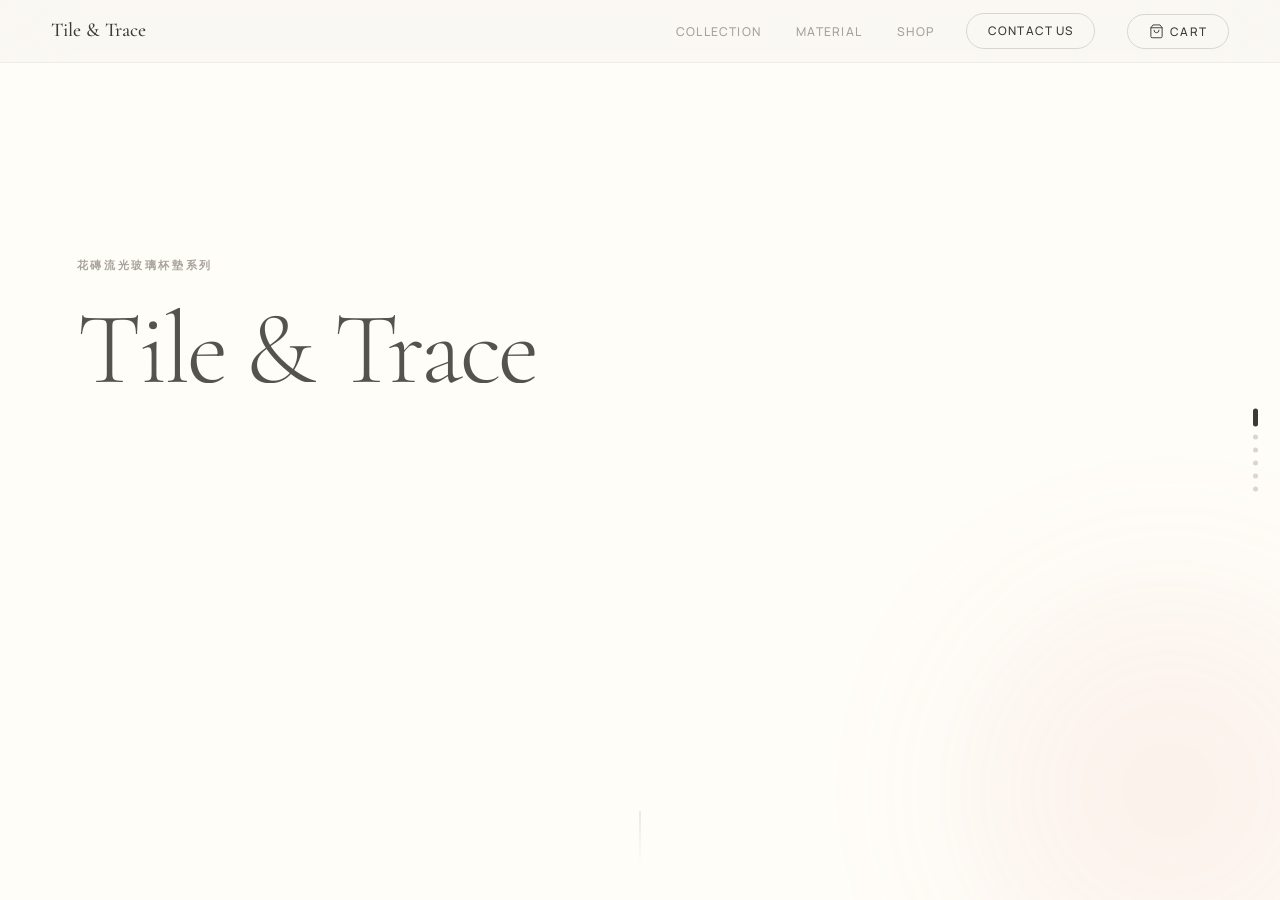
<file: index.html>
<!DOCTYPE html>
<html lang="en">
<head>
  <meta charset="UTF-8" />
  <meta name="viewport" content="width=device-width, initial-scale=1.0" />
  <title>Tile & Trace｜花磚流光</title>
  <meta name="description" content="Tile & Trace — Taiwanese floral tiles, reimagined through light and glass." />
  <link rel="preconnect" href="https://fonts.googleapis.com" />
  <link rel="preconnect" href="https://fonts.gstatic.com" crossorigin />
  <link href="https://fonts.googleapis.com/css2?family=Cormorant+Garamond:ital,wght@0,300;0,400;0,500;1,300;1,400&family=Manrope:wght@300;400;500;600&display=swap" rel="stylesheet" />
  <link rel="stylesheet" href="style.css" />
</head>
<body>

  <!-- NAV (always on top) -->
  <nav class="nav" id="nav">
    <div class="nav__inner">
      <a href="#" class="nav__brand" id="navBrand" data-goto="hero">Tile &amp; Trace</a>
      <ul class="nav__links">
        <li><a href="#" data-goto="collection">Collection</a></li>
        <li><a href="#" data-goto="material">Material</a></li>
        <li><a href="#" data-goto="shop">Shop</a></li>
      </ul>
      <a href="#" class="nav__cta" data-goto="contact">Contact Us</a>
      <button class="nav__cart" id="cartBtn" aria-label="Open cart">
        <svg viewBox="0 0 24 24" fill="none" stroke="currentColor" stroke-width="1.5" stroke-linecap="round" stroke-linejoin="round"><path d="M6 2L3 6v14a2 2 0 002 2h14a2 2 0 002-2V6l-3-4z"/><line x1="3" y1="6" x2="21" y2="6"/><path d="M16 10a4 4 0 01-8 0"/></svg>
        Cart
      </button>
      <button class="nav__hamburger" id="hamburger" aria-label="Toggle menu">
        <span></span><span></span><span></span>
      </button>
    </div>
    <div class="nav__mobile" id="mobileMenu">
      <a href="#" data-goto="collection">Collection</a>
      <a href="#" data-goto="material">Material</a>
      <a href="#" data-goto="shop">Shop</a>
    </div>
  </nav>

  <!-- ══════════════════════════════════════════════════
       FULL-SCREEN STAGE
       All scenes sit here as position:absolute layers.
       Only one is visible at a time (class="active").
  ══════════════════════════════════════════════════════ -->
  <div class="stage" id="stage">

    <!-- SCENE: HERO -->
    <div class="scene scene--hero active" id="scene-hero">
      <div class="soft-glow glow-hero-blue"></div>
      <div class="soft-glow glow-hero-coral"></div>
      <div class="scene__inner hero-inner">
        <div class="hero-text">
          <p class="scene-label s1-label">花磚流光玻璃杯墊系列</p>
          <h1 class="hero-title">
            <span class="masked-text"><span class="masked-text__inner s1-title">Tile &amp; Trace</span></span>
          </h1>
          <p class="hero-tagline">
            <span class="split-line"><span>Taiwanese floral tiles,</span></span>
            <span class="split-line"><span>reimagined through light and glass.</span></span>
          </p>
          <p class="hero-sub s1-sub">A frosted glass coaster collection inspired by the visual memory of traditional Taiwanese floral tiles.</p>
          <div class="hero-actions s1-actions">
            <button class="btn btn--primary" data-goto="collection">Explore Collection</button>
            <button class="btn btn--ghost"   data-goto="contact">Contact Us</button>
          </div>
        </div>
        <div class="hero-visual s1-visual">
          <div class="frosted-panel frosted-panel--hero">
            <img src="assets/product1.png" alt="Tile &amp; Trace glass coasters" />
          </div>
        </div>
      </div>
      <div class="scroll-hint"><span></span></div>
    </div>

    <!-- SCENE: VALUE -->
    <div class="scene scene--value" id="scene-value">
      <div class="soft-glow glow-value"></div>
      <div class="value-visual-center">
        <div class="frosted-panel frosted-panel--value">
          <img src="assets/product2.webp" alt="" />
        </div>
      </div>
      <div class="value-overlay">
        <div class="value-header">
          <p class="scene-label value-label">Why This Collection</p>
          <h2 class="value-title">A cultural object<br>for everyday rituals.</h2>
        </div>
        <div class="value-floating-labels">
          <div class="value-label-item value-point-1">
            <span class="vl-num">01</span>
            <div class="vl-content"><h3>Frosted Glass</h3><p>Soft translucent glass that shifts with light.</p></div>
          </div>
          <div class="value-label-item value-point-2">
            <span class="vl-num">02</span>
            <div class="vl-content"><h3>Tile Motif</h3><p>Traditional patterns redrawn on glass.</p></div>
          </div>
          <div class="value-label-item value-point-3">
            <span class="vl-num">03</span>
            <div class="vl-content"><h3>Gift Ready</h3><p>Color-matched collectible box included.</p></div>
          </div>
        </div>
      </div>
    </div>

    <!-- SCENE: COLLECTION -->
    <div class="scene scene--collection" id="scene-collection">
      <div class="collection-bg" id="collectionBg"></div>
      <div class="scene__inner collection-inner">
        <div class="product-visual">
          <div class="product-frame pf-0 active">
            <img src="assets/blue-begonia.webp" alt="Blue Begonia" />
          </div>
          <div class="product-frame pf-1">
            <img src="assets/prosperity-peony.webp" alt="Prosperity Peony" />
          </div>
          <div class="product-frame pf-2">
            <img src="assets/verdant-vine.webp" alt="Verdant Vine" />
          </div>
          <div class="product-frame pf-3">
            <img src="assets/golden-apricot.webp" alt="Golden Apricot" />
          </div>
        </div>
        <div class="collection-text">
          <div class="progress-dots">
            <span class="pdot active"></span><span class="pdot"></span>
            <span class="pdot"></span><span class="pdot"></span>
          </div>
          <p class="collection-num" id="collectionNum">01 / 04</p>
          <h2 class="collection-name">
            <span class="masked-text"><span class="masked-text__inner" id="collectionName">Blue Begonia</span></span>
          </h2>
          <p class="collection-cn"   id="collectionCn">湛藍海棠</p>
          <p class="collection-desc" id="collectionDesc">A calm blue glass coaster inspired by the classic begonia motif.</p>
          <div class="collection-meta">
            <div class="meta-row"><span class="meta-label">Motif</span>  <span class="meta-val" id="metaMotif">Begonia flower</span></div>
            <div class="meta-row"><span class="meta-label">Color</span>  <span class="meta-val" id="metaColor">Translucent blue</span></div>
            <div class="meta-row"><span class="meta-label">Meaning</span><span class="meta-val" id="metaMeaning">Elegance and domestic memory</span></div>
          </div>
        </div>
      </div>
    </div>

    <!-- SCENE: MATERIAL -->
    <div class="scene scene--material" id="scene-material">
      <div class="soft-glow glow-material"></div>
      <div class="material-inner">
        <div class="material-visual-stage">
          <div class="material-visual material-visual-1">
            <div class="frosted-panel frosted-panel--material">
              <img src="assets/material-detail.png" alt="" />
            </div>
          </div>
          <div class="material-visual material-visual-2">
            <div class="frosted-panel frosted-panel--pattern">
              <img src="assets/cultural-pattern.png" alt="" />
            </div>
          </div>
          <div class="material-visual material-visual-3">
            <div class="frosted-panel frosted-panel--boxes">
              <img src="assets/packaging.png" alt="Product packaging" />
            </div>
          </div>
        </div>
        <div class="material-text-panel">
          <div class="material-copy material-copy-1">
            <p class="scene-label">Material</p>
            <h2 class="ms-heading">Frosted translucent<br>glass.</h2>
            <p class="ms-sub">The soft matte surface and polished rounded edges create a light-reflecting object that feels delicate and functional.</p>
          </div>
          <div class="material-copy material-copy-2">
            <p class="scene-label">Pattern</p>
            <h2 class="ms-heading">Minimal printed<br>tile motifs.</h2>
            <p class="ms-sub">Traditional floral elements extracted and simplified into clean printed graphics on glass.</p>
          </div>
          <div class="material-copy material-copy-3">
            <p class="scene-label">Packaging</p>
            <h2 class="ms-heading">A box for<br>each memory.</h2>
            <p class="ms-sub">Color-matched rigid gift boxes — one for every coaster in the collection.</p>
          </div>
        </div>
      </div>
      <div class="material-progress" id="materialProgress">
        <span class="mprog active"></span><span class="mprog"></span>
        <span class="mprog"></span>
      </div>
    </div>

    <!-- SCENE: SHOP -->
    <div class="scene scene--shop" id="scene-shop">
      <!-- Animated soft glow blobs -->
      <div class="shop-glow shop-glow--blue"></div>
      <div class="shop-glow shop-glow--coral"></div>
      <div class="shop-glow shop-glow--green"></div>
      <div class="shop-glow shop-glow--yellow"></div>

      <div class="shop-inner">
        <div class="shop-header">
          <p class="scene-label">Collection</p>
          <h2 class="shop-title">Choose Your Tile Memory</h2>
        </div>
        <div class="shop-grid">

          <!-- Card 1: Blue Begonia -->
          <div class="product-card" data-product="blue-begonia">
            <div class="product-card__img-wrap">
              <img src="assets/blue-begonia.webp" alt="Blue Begonia" />
              <div class="product-card__overlay">
                <span class="product-card__tag">湛藍海棠</span>
              </div>
            </div>
            <div class="product-card__body">
              <div class="product-card__info"><h3 class="product-card__name">Blue Begonia</h3><p class="product-card__price">NT$ 800</p></div>
              <div class="product-card__qty">
                <button class="qty-btn qty-minus" aria-label="Decrease">−</button>
                <span class="qty-val">1</span>
                <button class="qty-btn qty-plus" aria-label="Increase">+</button>
              </div>
              <button class="product-card__add">Add to Cart</button>
              <p class="product-card__toast">Added to cart ✓</p>
            </div>
          </div>

          <!-- Card 2: Prosperity Peony -->
          <div class="product-card" data-product="prosperity-peony">
            <div class="product-card__img-wrap">
              <img src="assets/prosperity-peony.webp" alt="Prosperity Peony" />
              <div class="product-card__overlay">
                <span class="product-card__tag">富貴牡丹</span>
              </div>
            </div>
            <div class="product-card__body">
              <div class="product-card__info"><h3 class="product-card__name">Prosperity Peony</h3><p class="product-card__price">NT$ 800</p></div>
              <div class="product-card__qty">
                <button class="qty-btn qty-minus" aria-label="Decrease">−</button>
                <span class="qty-val">1</span>
                <button class="qty-btn qty-plus" aria-label="Increase">+</button>
              </div>
              <button class="product-card__add">Add to Cart</button>
              <p class="product-card__toast">Added to cart ✓</p>
            </div>
          </div>

          <!-- Card 3: Verdant Vine -->
          <div class="product-card" data-product="verdant-vine">
            <div class="product-card__img-wrap">
              <img src="assets/verdant-vine.webp" alt="Verdant Vine" />
              <div class="product-card__overlay">
                <span class="product-card__tag">翠綠蔓藤</span>
              </div>
            </div>
            <div class="product-card__body">
              <div class="product-card__info"><h3 class="product-card__name">Verdant Vine</h3><p class="product-card__price">NT$ 800</p></div>
              <div class="product-card__qty">
                <button class="qty-btn qty-minus" aria-label="Decrease">−</button>
                <span class="qty-val">1</span>
                <button class="qty-btn qty-plus" aria-label="Increase">+</button>
              </div>
              <button class="product-card__add">Add to Cart</button>
              <p class="product-card__toast">Added to cart ✓</p>
            </div>
          </div>

          <!-- Card 4: Golden Apricot -->
          <div class="product-card" data-product="golden-apricot">
            <div class="product-card__img-wrap">
              <img src="assets/golden-apricot.webp" alt="Golden Apricot" />
              <div class="product-card__overlay">
                <span class="product-card__tag">金色杏花</span>
              </div>
            </div>
            <div class="product-card__body">
              <div class="product-card__info"><h3 class="product-card__name">Golden Apricot</h3><p class="product-card__price">NT$ 800</p></div>
              <div class="product-card__qty">
                <button class="qty-btn qty-minus" aria-label="Decrease">−</button>
                <span class="qty-val">1</span>
                <button class="qty-btn qty-plus" aria-label="Increase">+</button>
              </div>
              <button class="product-card__add">Add to Cart</button>
              <p class="product-card__toast">Added to cart ✓</p>
            </div>
          </div>

        </div>
      </div>
    </div>

    <!-- SCENE: CONTACT -->
    <div class="scene scene--contact" id="scene-contact">
      <div class="contact-glow"></div>
      <div class="contact-inner">
        <p class="scene-label c-label">Get in Touch</p>
        <h2 class="contact-title">
          <span class="masked-text"><span class="masked-text__inner c-title">Bring a piece of Taiwanese<br>memory into your everyday space.</span></span>
        </h2>
        <p class="contact-copy c-copy">Tile &amp; Trace is designed for modern cultural gifting, home styling, and collectible lifestyle objects. For inquiries, collaboration, or pre-order information, get in touch.</p>
        <div class="contact-actions c-actions">
          <a href="mailto:cytan0419@gmail.com" class="btn btn--primary">Contact Us</a>
          <a href="mailto:cytan0419@gmail.com?subject=Pre-order Inquiry" class="btn btn--ghost">Pre-order Inquiry</a>
        </div>
        <div class="contact-links c-links">
          <a href="mailto:cytan0419@gmail.com" class="contact-link">
            <svg viewBox="0 0 20 20" fill="none"><path d="M2 4h16v12H2V4zm0 0l8 7 8-7" stroke="currentColor" stroke-width="1.2" stroke-linejoin="round"/></svg>
            cytan0419@gmail.com
          </a>
          <a href="https://github.com/zoeytan-design" target="_blank" rel="noopener" class="contact-link">
            <svg viewBox="0 0 20 20" fill="none"><path d="M10 2C5.58 2 2 5.58 2 10c0 3.54 2.29 6.53 5.47 7.59.4.07.55-.17.55-.38 0-.19-.01-.82-.01-1.49-2.01.37-2.53-.49-2.69-.94-.09-.23-.48-.94-.82-1.13-.28-.15-.68-.52-.01-.53.63-.01 1.08.58 1.23.82.72 1.21 1.87.87 2.33.66.07-.52.28-.87.51-1.07-1.78-.2-3.64-.89-3.64-3.95 0-.87.31-1.59.82-2.15-.08-.2-.36-1.02.08-2.12 0 0 .67-.21 2.2.82.64-.18 1.32-.27 2-.27s1.36.09 2 .27c1.53-1.04 2.2-.82 2.2-.82.44 1.1.16 1.92.08 2.12.51.56.82 1.27.82 2.15 0 3.07-1.87 3.75-3.65 3.95.29.25.54.73.54 1.48 0 1.07-.01 1.93-.01 2.2 0 .21.15.46.55.38A8.01 8.01 0 0018 10c0-4.42-3.58-8-8-8z" fill="currentColor"/></svg>
            zoeytan-design
          </a>
          <a href="https://www.linkedin.com/in/zoey-t-5549b215a/" target="_blank" rel="noopener" class="contact-link">
            <svg viewBox="0 0 20 20" fill="none"><rect x="2" y="2" width="16" height="16" rx="2" stroke="currentColor" stroke-width="1.2"/><path d="M6 8v6M6 6v.01M10 14v-3a2 2 0 014 0v3M10 8v6" stroke="currentColor" stroke-width="1.2" stroke-linecap="round"/></svg>
            Zoey Tan
          </a>
        </div>
      </div>
      <footer class="footer">
        <p class="footer-brand">Tile &amp; Trace｜花磚流光</p>
        <p class="footer-sub">A Taiwanese cultural product concept by Zoey Tan.</p>
        <p class="footer-copy">&copy; 2026 Zoey Tan. All rights reserved.</p>
      </footer>
    </div>

  </div><!-- /stage -->

  <!-- Scroll-position progress indicator (right edge) -->
  <div class="stage-pip-bar" id="pipBar" aria-hidden="true"></div>

  <!-- CART DRAWER -->
  <div class="cart-overlay" id="cartOverlay"></div>
  <div class="cart-drawer" id="cartDrawer">
    <div class="cart-drawer__header">
      <h3 class="cart-drawer__title">CART (<span id="cartItemCount">0</span>)</h3>
      <button class="cart-drawer__close" id="cartClose">CLOSE</button>
    </div>
    <div class="cart-drawer__items" id="cartItems">
      <p class="cart-empty">Your cart is empty.</p>
    </div>
    <div class="cart-drawer__footer">
      <div class="cart-subtotal">
        <span>SUBTOTAL</span>
        <span id="cartSubtotal">NT$ 0</span>
      </div>
      <button class="cart-checkout">CHECKOUT →</button>
    </div>
  </div>

  <script src="https://cdn.jsdelivr.net/npm/gsap@3.12.5/dist/gsap.min.js"></script>
  <script src="script.js"></script>
</body>
</html>
</file>
<file: style.css>
/* ══════════════════════════════════════════════════════
   Tile & Trace｜花磚流光
   style.css
   Placeholder removed version
   ══════════════════════════════════════════════════════ */

:root {
  --white: #FFFDF8;
  --warm: #F8F6F1;
  --mist: #D8D6CF;
  --charcoal: #3A3A36;
  --gray: #A8A29B;
  --gold: #C8A55A;
  --blue: #79B7D8;
  --coral: #D98372;
  --green: #8BAA78;
  --yellow: #D8B45C;
  --serif: 'Cormorant Garamond', Georgia, serif;
  --sans: 'Manrope', system-ui, sans-serif;
  --ease: cubic-bezier(0.22, 1, 0.36, 1);
}

*,
*::before,
*::after {
  box-sizing: border-box;
  margin: 0;
  padding: 0;
}

html,
body {
  width: 100%;
  height: 100%;
  overflow: hidden;
  font-size: 16px;
}

body {
  background: var(--warm);
  color: var(--charcoal);
  font-family: var(--sans);
  line-height: 1.6;
}

img {
  display: block;
  max-width: 100%;
}

a,
button {
  cursor: pointer;
}

a {
  color: inherit;
  text-decoration: none;
}

button {
  border: none;
  background: none;
  font-family: inherit;
}

ul {
  list-style: none;
}

/* ═══ FULL SCREEN STAGE ══════════════════════════════ */

.stage {
  position: fixed;
  inset: 0;
  overflow: hidden;
  z-index: 1;
}

.scene {
  position: absolute;
  inset: 0;
  width: 100%;
  height: 100%;
  display: flex;
  flex-direction: column;
  align-items: center;
  justify-content: center;
  background: var(--warm);
  opacity: 0;
  visibility: hidden;
  pointer-events: none;
  will-change: opacity;
  transform: translateZ(0);
}

.scene.active {
  opacity: 1;
  visibility: visible;
  pointer-events: auto;
}

.scene__inner {
  position: relative;
  z-index: 2;
  width: min(1200px, 92vw);
  margin-inline: auto;
  display: flex;
  align-items: center;
  gap: clamp(32px, 5vw, 80px);
}

/* ═══ SHARED COMPONENTS ══════════════════════════════ */

.btn {
  display: inline-flex;
  align-items: center;
  padding: 0.88rem 2.1rem;
  border-radius: 60px;
  font-family: var(--sans);
  font-size: 0.82rem;
  font-weight: 500;
  letter-spacing: 0.08em;
  transition: transform 0.35s var(--ease), box-shadow 0.35s var(--ease);
}

.btn--primary {
  background: var(--charcoal);
  color: var(--white);
  box-shadow: 0 4px 24px rgba(58, 58, 54, 0.14);
}

.btn--primary:hover {
  transform: translateY(-2px);
  box-shadow: 0 10px 36px rgba(58, 58, 54, 0.2);
}

.btn--ghost {
  border: 1.5px solid var(--mist);
  color: var(--charcoal);
  background: rgba(255, 253, 248, 0.55);
  backdrop-filter: blur(10px);
}

.btn--ghost:hover {
  border-color: var(--charcoal);
  transform: translateY(-2px);
}

.scene-label {
  display: block;
  font-size: 0.68rem;
  font-weight: 600;
  letter-spacing: 0.24em;
  text-transform: uppercase;
  color: var(--gray);
  margin-bottom: 1rem;
}

.soft-glow {
  position: absolute;
  border-radius: 50%;
  filter: blur(90px);
  pointer-events: none;
  z-index: 0;
}

.masked-text {
  display: block;
  overflow: hidden;
}

.masked-text__inner {
  display: block;
}

/* ═══ NAV ════════════════════════════════════════════ */

.nav {
  position: fixed;
  top: 0;
  left: 0;
  right: 0;
  z-index: 300;
  background: rgba(248, 246, 241, 0.72);
  backdrop-filter: blur(28px);
  border-bottom: 1px solid rgba(216, 214, 207, 0.35);
}

.nav__inner {
  width: min(1200px, 92vw);
  height: 62px;
  margin-inline: auto;
  display: flex;
  align-items: center;
  gap: 2rem;
}

.nav__brand {
  font-family: var(--serif);
  font-size: 1.22rem;
  font-weight: 500;
  flex: 1;
  cursor: pointer;
  transition: opacity 0.25s;
}

.nav__brand:hover {
  opacity: 0.55;
}

.nav__links {
  display: flex;
  gap: 2.2rem;
}

.nav__links a {
  font-size: 0.76rem;
  font-weight: 500;
  letter-spacing: 0.1em;
  text-transform: uppercase;
  color: var(--gray);
  position: relative;
  padding-bottom: 2px;
  transition: color 0.3s;
}

.nav__links a::after {
  content: '';
  position: absolute;
  bottom: 0;
  left: 0;
  width: 0;
  height: 1px;
  background: var(--charcoal);
  transition: width 0.35s var(--ease);
}

.nav__links a:hover {
  color: var(--charcoal);
}

.nav__links a:hover::after {
  width: 100%;
}

.nav__cta {
  padding: 0.5rem 1.3rem;
  border-radius: 60px;
  border: 1.5px solid var(--mist);
  font-size: 0.74rem;
  font-weight: 500;
  letter-spacing: 0.1em;
  text-transform: uppercase;
  transition: border-color 0.3s, box-shadow 0.3s;
  flex-shrink: 0;
}

.nav__cta:hover {
  border-color: var(--charcoal);
  box-shadow: 0 2px 16px rgba(200, 165, 90, 0.2);
}

.nav__hamburger {
  display: none;
  flex-direction: column;
  gap: 5px;
  padding: 4px;
}

.nav__hamburger span {
  display: block;
  width: 22px;
  height: 1.5px;
  background: var(--charcoal);
}

.nav__mobile {
  display: none;
  flex-direction: column;
  background: rgba(248, 246, 241, 0.98);
  border-top: 1px solid var(--mist);
}

.nav__mobile a {
  display: block;
  padding: 0.9rem 6vw;
  font-size: 0.9rem;
  letter-spacing: 0.06em;
  border-bottom: 1px solid rgba(216, 214, 207, 0.3);
}

.nav__mobile.open {
  display: flex;
}

/* ═══ FROSTED PANELS ════════════════════════════════ */

.frosted-panel {
  position: relative;
  width: 100%;
  height: 100%;
  overflow: hidden;
  display: flex;
  align-items: center;
  justify-content: center;
  /* base: no frame by default */
  border-radius: 0;
  background: transparent;
  border: none;
  box-shadow: none;
  backdrop-filter: none;
}

.frosted-panel img {
  position: absolute;
  inset: 0;
  width: 100%;
  height: 100%;
  object-fit: cover;
  z-index: 1;
}

.frosted-panel img.is-missing {
  display: none;
}

/* ── Hero: frameless, contain so full product shows ── */
.frosted-panel--hero {
  width: 100%;
  aspect-ratio: 1 / 1;
}

.frosted-panel--hero img {
  object-fit: contain;
  filter: drop-shadow(0 24px 48px rgba(58,58,54,0.13));
}

/* ── Value: full-bleed background + dark overlay ───── */
.frosted-panel--value {
  position: absolute;
  inset: 0;
  width: 100%;
  height: 100%;
}

.frosted-panel--value img {
  object-fit: cover;
}

.frosted-panel--value::after {
  display: none;
}

/* ── Material / Pattern / Boxes: full-bleed left half ── */
.frosted-panel--material,
.frosted-panel--pattern,
.frosted-panel--boxes {
  width: 100%;
  height: 100%;
}

.frosted-panel--material img,
.frosted-panel--pattern img,
.frosted-panel--boxes img {
  object-fit: cover;
}

/* right-edge gradient to blend into text panel */
.frosted-panel--material::after,
.frosted-panel--pattern::after,
.frosted-panel--boxes::after {
  content: '';
  position: absolute;
  inset: 0;
  background: linear-gradient(to right, transparent 65%, var(--warm) 100%);
  z-index: 2;
  pointer-events: none;
}

/* ═══ COASTER PLACEHOLDERS ═══════════════════════════ */

.coaster-ph {
  position: absolute;
  inset: 0;
  z-index: 0;
  display: flex;
  align-items: center;
  justify-content: center;
}

.coaster-ph::before {
  content: '';
  width: 65%;
  aspect-ratio: 1 / 1;
  border-radius: 50%;
  opacity: 0.18;
}

.coaster-ph--blue::before  { background: var(--blue); }
.coaster-ph--coral::before { background: var(--coral); }
.coaster-ph--green::before { background: var(--green); }
.coaster-ph--yellow::before{ background: var(--yellow); }

/* ═══ MINI COASTERS (Hero grid) ══════════════════════ */

.hero-coasters-grid {
  position: absolute;
  inset: 0;
  z-index: 0;
  display: grid;
  grid-template-columns: 1fr 1fr;
  gap: 12px;
  padding: 24px;
  align-items: center;
  justify-items: center;
}

.mini-coaster {
  width: 80%;
  aspect-ratio: 1 / 1;
  border-radius: 50%;
  opacity: 0.22;
}

.mini-coaster--blue   { background: var(--blue); }
.mini-coaster--coral  { background: var(--coral); }
.mini-coaster--green  { background: var(--green); }
.mini-coaster--yellow { background: var(--yellow); }

/* ═══ MATERIAL PLACEHOLDERS ══════════════════════════ */

.material-ph-circle {
  width: 70%;
  aspect-ratio: 1 / 1;
  border-radius: 50%;
  background: radial-gradient(circle at 35% 35%, rgba(200,165,90,0.25), rgba(200,165,90,0.05) 70%);
  border: 1px solid rgba(200, 165, 90, 0.2);
}

.pattern-ph {
  width: 80%;
  aspect-ratio: 1 / 1;
  border-radius: 14px;
  background:
    repeating-linear-gradient(
      45deg,
      rgba(121,183,216,0.12) 0px,
      rgba(121,183,216,0.12) 2px,
      transparent 2px,
      transparent 12px
    ),
    repeating-linear-gradient(
      -45deg,
      rgba(121,183,216,0.12) 0px,
      rgba(121,183,216,0.12) 2px,
      transparent 2px,
      transparent 12px
    );
  border: 1px solid rgba(121, 183, 216, 0.2);
}

.gold-foil-ph {
  width: 75%;
  aspect-ratio: 1 / 1;
  border-radius: 50%;
  border: 2px solid rgba(200, 165, 90, 0.35);
  background: radial-gradient(circle at 40% 35%, rgba(200,165,90,0.18), rgba(200,165,90,0.04) 65%);
  box-shadow:
    inset 0 1px 0 rgba(255,255,255,0.6),
    0 8px 32px rgba(200,165,90,0.1);
}

/* ═══ PACKAGING GRID ═════════════════════════════════ */

.pkg-boxes-grid {
  display: grid;
  grid-template-columns: 1fr 1fr;
  gap: 10px;
  width: 100%;
  height: 100%;
}

.pkg-box {
  position: relative;
  border-radius: 10px;
  overflow: hidden;
  background: rgba(255, 253, 248, 0.6);
  border: 1px solid rgba(255, 255, 255, 0.7);
  display: flex;
  align-items: center;
  justify-content: center;
}

.pkg-box img {
  position: absolute;
  inset: 0;
  width: 100%;
  height: 100%;
  object-fit: contain;
  z-index: 1;
}

.pkg-box img.is-missing {
  display: none;
}

.pkg-ph {
  width: 60%;
  aspect-ratio: 1 / 1;
  border-radius: 8px;
  opacity: 0.3;
}

.pkg-ph--blue   { background: var(--blue); }
.pkg-ph--coral  { background: var(--coral); }
.pkg-ph--green  { background: var(--green); }
.pkg-ph--yellow { background: var(--yellow); }

/* ═══ IMAGE PANELS ═══════════════════════════════════ */

.image-panel {
  position: relative;
  width: 100%;
  height: 100%;
  border-radius: 28px;
  overflow: hidden;
  background: rgba(255, 253, 248, 0.45);
  border: 1px solid rgba(255, 255, 255, 0.65);
  box-shadow:
    0 32px 80px rgba(80, 80, 80, 0.1),
    inset 0 1px 0 rgba(255, 255, 255, 0.7);
  backdrop-filter: blur(20px);
}

.image-panel img {
  width: 100%;
  height: 100%;
  object-fit: contain;
}

.image-panel--hero {
  aspect-ratio: 1 / 1;
}

.image-panel--value {
  width: min(460px, 62vmin);
  aspect-ratio: 1 / 1;
}

.image-panel--material {
  width: 100%;
  height: 100%;
}

.image-panel--packaging img {
  object-fit: contain;
}

/* ═══ HERO ═══════════════════════════════════════════ */

.scene--hero {
  background: var(--white);
  overflow: hidden;
}

/* Override scene__inner max-width for hero so it fills full width */
.scene--hero .scene__inner {
  width: 100%;
  max-width: 100%;
  height: 100%;
  margin: 0;
  padding: 0;
}

.glow-hero-blue {
  width: 560px;
  height: 560px;
  background: var(--blue);
  opacity: 0.12;
  top: -130px;
  left: -140px;
  animation: driftA 14s ease-in-out infinite;
}

.glow-hero-coral {
  width: 400px;
  height: 400px;
  background: var(--coral);
  opacity: 0.09;
  bottom: -90px;
  right: -90px;
  animation: driftB 17s ease-in-out infinite;
}

@keyframes driftA {
  0%, 100% { transform: translate(0, 0); }
  50% { transform: translate(30px, 20px); }
}

@keyframes driftB {
  0%, 100% { transform: translate(0, 0); }
  50% { transform: translate(-24px, 18px); }
}

.hero-inner {
  flex-direction: row;
  justify-content: flex-start;
  align-items: stretch;
  width: 100%;
  height: 100%;
  gap: 0;
  max-width: 100%;
}

.hero-text {
  flex: 0 0 48%;
  max-width: 48%;
  display: flex;
  flex-direction: column;
  justify-content: center;
  padding: 0 clamp(2rem, 5vw, 5rem) 0 clamp(2rem, 6vw, 8rem);
  position: relative;
  z-index: 3;
  background: var(--white);
}

.hero-visual {
  flex: 1;
  position: relative;
  overflow: hidden;
}

.frosted-panel--hero {
  position: absolute;
  inset: 0;
  width: 100%;
  height: 100%;
  aspect-ratio: unset;
}

.frosted-panel--hero img {
  object-fit: cover;
  filter: none;
}

/* Left-edge gradient to blend into text panel */
.frosted-panel--hero::after {
  content: '';
  position: absolute;
  inset: 0;
  background: linear-gradient(to left, transparent 65%, var(--white) 100%);
  z-index: 2;
  pointer-events: none;
}

.hero-title {
  font-family: var(--serif);
  font-size: clamp(3.8rem, 8vw, 7.6rem);
  font-weight: 300;
  line-height: 0.92;
  letter-spacing: -0.03em;
  margin-bottom: 2rem;
}

.hero-tagline {
  font-family: var(--serif);
  font-size: clamp(1rem, 2.2vw, 1.35rem);
  font-weight: 400;
  font-style: italic;
  margin-bottom: 1.3rem;
  line-height: 1.55;
}

.split-line {
  display: block;
  overflow: hidden;
}

.split-line > span {
  display: block;
}

.hero-sub {
  font-size: 0.88rem;
  color: var(--gray);
  line-height: 1.9;
  margin-bottom: 2.5rem;
  max-width: 390px;
}

.hero-actions {
  display: flex;
  gap: 1rem;
  flex-wrap: wrap;
}

.scroll-hint {
  position: absolute;
  bottom: 2.2rem;
  left: 50%;
  transform: translateX(-50%);
  z-index: 3;
}

.scroll-hint span {
  display: block;
  width: 1px;
  height: 54px;
  background: linear-gradient(to bottom, var(--mist), transparent);
  animation: scrollPulse 2.8s ease-in-out infinite;
}

@keyframes scrollPulse {
  0% {
    transform: scaleY(0);
    transform-origin: top;
    opacity: 0;
  }

  40% {
    transform: scaleY(1);
    transform-origin: top;
    opacity: 1;
  }

  70% {
    transform: scaleY(1);
    transform-origin: bottom;
    opacity: 1;
  }

  100% {
    transform: scaleY(0);
    transform-origin: bottom;
    opacity: 0;
  }
}

/* ═══ VALUE ══════════════════════════════════════════ */

.scene--value {
  background: var(--warm);
}

.glow-value {
  width: 700px;
  height: 600px;
  background: var(--blue);
  opacity: 0.06;
  top: 50%;
  left: 50%;
  transform: translate(-50%, -50%);
}

.value-visual-center {
  position: absolute;
  inset: 0;
  z-index: 1;
  pointer-events: none;
  will-change: transform, opacity;
}

.value-overlay {
  position: absolute;
  inset: 0;
  z-index: 3;
  display: flex;
  flex-direction: column;
  justify-content: center;
  width: min(1200px, 92vw);
  margin-inline: auto;
  left: 50%;
  transform: translateX(-50%);
  pointer-events: none;
}

.value-header {
  margin-bottom: auto;
  padding-top: 14vh;
}

.value-label {
  color: var(--gray);
}

.value-title {
  font-family: var(--serif);
  font-size: clamp(1.9rem, 3.2vw, 2.9rem);
  font-weight: 300;
  line-height: 1.18;
  color: var(--charcoal);
  max-width: 400px;
}

.value-floating-labels {
  display: flex;
  flex-direction: column;
  gap: 1.2rem;
  padding-bottom: 12vh;
  align-self: flex-end;
  max-width: 300px;
  pointer-events: auto;
}

.value-label-item {
  display: flex;
  align-items: flex-start;
  gap: 1rem;
  background: rgba(255, 253, 248, 0.72);
  backdrop-filter: blur(18px);
  border: 1px solid rgba(255, 255, 255, 0.65);
  border-radius: 14px;
  padding: 1rem 1.3rem;
  box-shadow:
    0 6px 28px rgba(58, 58, 54, 0.06),
    inset 0 1px 0 rgba(255, 255, 255, 0.7);
}

.vl-num {
  font-size: 0.62rem;
  letter-spacing: 0.15em;
  color: var(--gray);
  margin-top: 0.25rem;
  flex-shrink: 0;
}

.vl-content h3 {
  font-family: var(--serif);
  font-size: 1.05rem;
  font-weight: 500;
  margin-bottom: 0.2rem;
  color: var(--charcoal);
}

.vl-content p {
  font-size: 0.78rem;
  color: var(--gray);
  line-height: 1.65;
}

/* ═══ COLLECTION ═════════════════════════════════════ */

.scene--collection {
  background: var(--white);
}

.collection-bg {
  position: absolute;
  inset: 0;
  pointer-events: none;
  z-index: 0;
  transition: background 1s ease;
}

.collection-inner {
  align-items: center;
  justify-content: center;
  gap: clamp(40px, 6vw, 90px);
}

.product-visual {
  position: relative;
  flex: 0 0 min(73vmin, 728px);
  width: min(73vmin, 728px);
  aspect-ratio: 1 / 1;
}

.product-frame {
  position: absolute;
  inset: 0;
  border-radius: 0;
  overflow: hidden;
  opacity: 0;
  visibility: hidden;
  transform: scale(0.96) rotate(-1.5deg);
  pointer-events: none;
  background: transparent;
  border: none;
  box-shadow: none;
  will-change: transform, opacity;
}

.product-frame.active {
  opacity: 1;
  visibility: visible;
  transform: scale(1) rotate(0deg);
  pointer-events: auto;
}

.product-frame img {
  width: 100%;
  height: 100%;
  object-fit: contain;
  filter: drop-shadow(0 24px 48px rgba(58,58,54,0.13));
}

.collection-text {
  flex: 1;
  max-width: 380px;
  position: relative;
  z-index: 2;
}

.progress-dots {
  display: flex;
  gap: 8px;
  margin-bottom: 1.6rem;
}

.pdot {
  width: 6px;
  height: 6px;
  border-radius: 50%;
  background: var(--mist);
  transition: width 0.4s var(--ease), background 0.4s, border-radius 0.4s;
}

.pdot.active {
  width: 24px;
  border-radius: 3px;
  background: var(--charcoal);
}

.collection-num {
  font-size: 0.68rem;
  letter-spacing: 0.22em;
  color: var(--gray);
  margin-bottom: 1rem;
}

.collection-name {
  font-family: var(--serif);
  font-size: clamp(2rem, 4vw, 3.2rem);
  font-weight: 300;
  line-height: 1.05;
  margin-bottom: 0.5rem;
}

.collection-cn {
  font-size: 0.9rem;
  color: var(--gray);
  letter-spacing: 0.08em;
  margin-bottom: 1.2rem;
}

.collection-desc {
  font-size: 0.88rem;
  color: var(--gray);
  line-height: 1.9;
  margin-bottom: 2rem;
}

.collection-meta {
  display: flex;
  flex-direction: column;
  gap: 0.7rem;
  border-top: 1px solid rgba(216, 214, 207, 0.45);
  padding-top: 1.4rem;
}

.meta-row {
  display: flex;
  gap: 1.2rem;
  align-items: baseline;
}

.meta-label {
  font-size: 0.62rem;
  letter-spacing: 0.2em;
  text-transform: uppercase;
  color: var(--gray);
  min-width: 60px;
  flex-shrink: 0;
}

.meta-val {
  font-family: var(--serif);
  font-size: 0.93rem;
  color: var(--charcoal);
}

/* ═══ MATERIAL ═══════════════════════════════════════ */

.scene--material {
  background: var(--warm);
  overflow: hidden;
}

.glow-material {
  width: 500px;
  height: 500px;
  background: var(--gold);
  opacity: 0.07;
  top: 50%;
  left: 50%;
  transform: translate(-50%, -50%);
}

.material-inner {
  width: 100%;
  height: 100%;
  position: relative;
  z-index: 2;
  display: grid;
  grid-template-columns: 55% 45%;
  align-items: stretch;
}

/* Left: full-bleed image */
.material-visual-stage {
  position: relative;
  width: 100%;
  height: 100%;
}

.material-visual {
  position: absolute;
  inset: 0;
  width: 100%;
  height: 100%;
  opacity: 0;
  visibility: hidden;
  pointer-events: none;
  will-change: transform, opacity;
}

.material-visual.active {
  opacity: 1;
  visibility: visible;
}


/* Right: text panel */
.material-text-panel {
  position: relative;
  z-index: 5;
  display: flex;
  flex-direction: column;
  justify-content: center;
  padding: 0 clamp(2rem, 5vw, 5rem);
  background: var(--warm);
}

.material-copy {
  position: absolute;
  inset: 0;
  display: flex;
  flex-direction: column;
  justify-content: center;
  padding: 0 clamp(2rem, 5vw, 5rem);
  opacity: 0;
  visibility: hidden;
  pointer-events: none;
  will-change: transform, opacity;
}

.material-copy.active {
  opacity: 1;
  visibility: visible;
}

.material-copy h2,
.material-copy p {
  max-width: 380px;
}

.ms-heading {
  font-family: var(--serif);
  font-size: clamp(1.8rem, 3vw, 2.8rem);
  font-weight: 300;
  line-height: 1.18;
  margin-bottom: 1.2rem;
}

.ms-sub {
  font-size: 0.88rem;
  color: var(--gray);
  line-height: 1.9;
}

.material-progress {
  position: absolute;
  bottom: 2.2rem;
  left: 50%;
  transform: translateX(-50%);
  display: flex;
  gap: 8px;
  z-index: 5;
}

.mprog {
  width: 6px;
  height: 6px;
  border-radius: 50%;
  background: var(--mist);
  transition: width 0.4s var(--ease), background 0.4s, border-radius 0.4s;
}

.mprog.active {
  width: 24px;
  border-radius: 3px;
  background: var(--charcoal);
}

/* ═══ CONTACT ════════════════════════════════════════ */

.scene--contact {
  background: var(--white);
  flex-direction: column;
  justify-content: flex-start;
  overflow-y: auto;
  overflow-x: hidden;
  -webkit-overflow-scrolling: touch;
}

.contact-glow {
  position: absolute;
  width: 700px;
  height: 420px;
  border-radius: 50%;
  background: radial-gradient(circle, rgba(200, 165, 90, 0.09), transparent 65%);
  top: 35%;
  left: 50%;
  transform: translate(-50%, -50%);
  pointer-events: none;
}

.contact-inner {
  flex: 1;
  display: flex;
  flex-direction: column;
  align-items: center;
  justify-content: center;
  text-align: center;
  padding: 5rem 6vw 3rem;
  position: relative;
  z-index: 1;
  min-height: min-content;
}

.contact-title {
  font-family: var(--serif);
  font-size: clamp(2rem, 4.5vw, 3.5rem);
  font-weight: 300;
  line-height: 1.2;
  max-width: 680px;
  margin-bottom: 1.8rem;
}

.contact-copy {
  font-size: 0.92rem;
  color: var(--gray);
  max-width: 520px;
  line-height: 1.95;
  margin-bottom: 3rem;
}

.contact-actions {
  display: flex;
  gap: 1rem;
  flex-wrap: wrap;
  justify-content: center;
  margin-bottom: 3.5rem;
}

.contact-links {
  display: flex;
  gap: 2.5rem;
  flex-wrap: wrap;
  justify-content: center;
}

.contact-link {
  display: flex;
  align-items: center;
  gap: 0.5rem;
  font-size: 0.83rem;
  color: var(--gray);
  position: relative;
  padding-bottom: 2px;
  transition: color 0.3s;
}

.contact-link svg {
  width: 16px;
  height: 16px;
  flex-shrink: 0;
}

.contact-link::after {
  content: '';
  position: absolute;
  bottom: 0;
  left: 0;
  width: 0;
  height: 1px;
  background: var(--charcoal);
  transition: width 0.4s var(--ease);
}

.contact-link:hover {
  color: var(--charcoal);
}

.contact-link:hover::after {
  width: 100%;
}

.footer {
  border-top: 1px solid rgba(216, 214, 207, 0.5);
  padding: 2.5rem 0;
  text-align: center;
}

.footer-brand {
  font-family: var(--serif);
  font-size: 1.05rem;
  font-weight: 500;
  margin-bottom: 0.4rem;
}

.footer-sub,
.footer-copy {
  font-size: 0.76rem;
  color: var(--gray);
  line-height: 1.7;
}

/* ═══ STAGE PIP BAR ══════════════════════════════════ */

.stage-pip-bar {
  position: fixed;
  right: 1.4rem;
  top: 50%;
  transform: translateY(-50%);
  z-index: 400;
  display: flex;
  flex-direction: column;
  gap: 8px;
  pointer-events: none;
}

.stage-pip {
  width: 5px;
  height: 5px;
  border-radius: 50%;
  background: var(--mist);
  transition: width 0.4s var(--ease), height 0.4s var(--ease), background 0.3s, border-radius 0.3s;
}

.stage-pip.active {
  width: 5px;
  height: 18px;
  border-radius: 3px;
  background: var(--charcoal);
}

/* ═══ RESPONSIVE ═════════════════════════════════════ */

@media (max-width: 900px) {
  .nav__links,
  .nav__cta {
    display: none;
  }

  .nav__hamburger {
    display: flex;
  }

  .hero-inner {
    flex-direction: column;
    gap: 2.5rem;
  }

  .hero-text {
    flex: unset;
    max-width: 100%;
    text-align: center;
  }

  .hero-visual {
    flex: unset;
    max-width: 320px;
    margin-inline: auto;
  }

  .hero-actions {
    justify-content: center;
  }

  .hero-sub {
    margin-inline: auto;
  }

  .value-header {
    padding-top: 8vh;
  }

  .value-title {
    font-size: 1.7rem;
  }

  .value-floating-labels {
    max-width: 100%;
    align-self: center;
    flex-direction: row;
    flex-wrap: wrap;
    justify-content: center;
    gap: 0.8rem;
    padding-bottom: 8vh;
  }

  .value-label-item {
    width: min(280px, 90vw);
  }

  .collection-inner {
    flex-direction: column;
    text-align: center;
    overflow-y: auto;
    -webkit-overflow-scrolling: touch;
    padding-top: 5rem;
    padding-bottom: 2rem;
    align-items: flex-start;
    justify-content: flex-start;
  }

  .product-visual {
    width: min(68vw, 340px);
    flex-basis: auto;
  }

  .collection-meta {
    align-items: center;
  }

  .meta-row {
    justify-content: center;
  }

  .material-inner {
    grid-template-columns: 1fr;
    gap: 2rem;
    padding-top: 5rem;
    padding-bottom: 5rem;
  }

  .material-visual-stage {
    width: min(72vw, 360px);
    margin-inline: auto;
    min-height: unset;
  }

  .material-text-panel {
    min-height: 240px;
    text-align: center;
  }

  .material-copy h2,
  .material-copy p {
    margin-inline: auto;
  }

  .contact-links {
    flex-direction: column;
    gap: 1rem;
  }

  .stage-pip-bar {
    right: 0.8rem;
  }
}

@media (max-width: 600px) {
  .hero-title {
    font-size: 3.3rem;
  }

  .hero-tagline {
    font-size: 1rem;
  }

  .hero-actions {
    flex-direction: column;
    align-items: center;
  }

  .btn {
    width: 100%;
    max-width: 260px;
    justify-content: center;
  }

  .value-floating-labels {
    flex-direction: column;
  }

  .contact-title {
    font-size: 2rem;
  }
}

/* ═══ NAV CART BUTTON ════════════════════════════════ */

.nav__cart {
  display: flex;
  align-items: center;
  gap: 6px;
  padding: 0.5rem 1.3rem;
  border-radius: 60px;
  border: 1.5px solid var(--mist);
  font-family: var(--sans);
  font-size: 0.74rem;
  font-weight: 500;
  letter-spacing: 0.1em;
  text-transform: uppercase;
  color: var(--charcoal);
  flex-shrink: 0;
  transition: border-color 0.3s, box-shadow 0.3s, background 0.3s;
  cursor: pointer;
}

.nav__cart svg {
  width: 15px;
  height: 15px;
  flex-shrink: 0;
}

.nav__cart:hover {
  border-color: var(--charcoal);
  box-shadow: 0 2px 16px rgba(200, 165, 90, 0.2);
}

/* ═══ SHOP SCENE ═════════════════════════════════════ */

.scene--shop {
  background: var(--white);
  overflow-y: auto;
  overflow-x: hidden;
  -webkit-overflow-scrolling: touch;
  align-items: center;
  justify-content: center;
}

/* Animated glow blobs */
.shop-glow {
  position: absolute;
  border-radius: 50%;
  filter: blur(100px);
  pointer-events: none;
  z-index: 0;
  will-change: transform;
}

.shop-glow--blue {
  width: 500px;
  height: 500px;
  background: rgba(121, 183, 216, 0.22);
  top: -10%;
  left: -8%;
  animation: shopGlowA 12s ease-in-out infinite alternate;
}

.shop-glow--coral {
  width: 420px;
  height: 420px;
  background: rgba(217, 131, 114, 0.18);
  bottom: -5%;
  right: -6%;
  animation: shopGlowB 15s ease-in-out infinite alternate;
}

.shop-glow--green {
  width: 380px;
  height: 380px;
  background: rgba(139, 170, 120, 0.16);
  top: 30%;
  left: 55%;
  animation: shopGlowC 18s ease-in-out infinite alternate;
}

.shop-glow--yellow {
  width: 350px;
  height: 350px;
  background: rgba(216, 180, 92, 0.14);
  bottom: 20%;
  left: 15%;
  animation: shopGlowD 14s ease-in-out infinite alternate;
}

@keyframes shopGlowA {
  0%   { transform: translate(0, 0) scale(1); }
  100% { transform: translate(80px, 60px) scale(1.15); }
}
@keyframes shopGlowB {
  0%   { transform: translate(0, 0) scale(1); }
  100% { transform: translate(-70px, -50px) scale(1.1); }
}
@keyframes shopGlowC {
  0%   { transform: translate(0, 0) scale(1); }
  100% { transform: translate(-60px, 70px) scale(1.12); }
}
@keyframes shopGlowD {
  0%   { transform: translate(0, 0) scale(1); }
  100% { transform: translate(50px, -40px) scale(1.08); }
}

.shop-inner {
  position: relative;
  z-index: 2;
  width: min(1280px, 94vw);
  margin-inline: auto;
  padding: 4rem 0;
  display: flex;
  flex-direction: column;
  gap: 2.5rem;
}

.shop-header {
  text-align: center;
}

.shop-title {
  font-family: var(--serif);
  font-size: clamp(2rem, 4vw, 3.2rem);
  font-weight: 300;
  color: var(--charcoal);
  letter-spacing: 0.02em;
  margin-top: 0.5rem;
}

/* ─── Product Grid ──────────────────────────────────── */

.shop-grid {
  display: grid;
  grid-template-columns: repeat(4, 1fr);
  gap: clamp(16px, 2vw, 28px);
}

/* ─── Product Card ──────────────────────────────────── */

.product-card {
  background: rgba(255, 253, 248, 0.7);
  border: 1px solid rgba(216, 214, 207, 0.45);
  border-radius: 18px;
  overflow: hidden;
  display: flex;
  flex-direction: column;
  backdrop-filter: blur(12px);
  transition:
    transform 0.45s cubic-bezier(0.22, 1, 0.36, 1),
    box-shadow 0.45s cubic-bezier(0.22, 1, 0.36, 1),
    border-color 0.35s;
  cursor: default;
}

.product-card:hover {
  transform: translateY(-10px) scale(1.02);
  box-shadow:
    0 24px 60px rgba(58, 58, 54, 0.12),
    0 4px 16px rgba(58, 58, 54, 0.06);
  border-color: rgba(200, 165, 90, 0.35);
}

/* Image area */
.product-card__img-wrap {
  position: relative;
  aspect-ratio: 1 / 1;
  overflow: hidden;
  background: var(--warm);
  border-radius: 18px 18px 0 0;
}

.product-card__img-wrap img {
  width: 100%;
  height: 100%;
  object-fit: cover;
  transition: transform 0.6s cubic-bezier(0.22, 1, 0.36, 1);
}

.product-card:hover .product-card__img-wrap img {
  transform: scale(1.06);
}

.product-card__overlay {
  position: absolute;
  inset: 0;
  display: flex;
  align-items: flex-end;
  padding: 12px;
  opacity: 0;
  transition: opacity 0.35s;
}

.product-card:hover .product-card__overlay {
  opacity: 1;
}

.product-card__tag {
  font-family: var(--serif);
  font-size: 0.85rem;
  font-style: italic;
  color: var(--charcoal);
  background: rgba(255, 253, 248, 0.85);
  backdrop-filter: blur(8px);
  padding: 4px 10px;
  border-radius: 20px;
  border: 1px solid rgba(255, 255, 255, 0.7);
}

/* Body */
.product-card__body {
  padding: 1rem 1.2rem 1.3rem;
  display: flex;
  flex-direction: column;
  gap: 0.75rem;
  flex: 1;
}

.product-card__info {
  display: flex;
  align-items: baseline;
  justify-content: space-between;
  gap: 0.5rem;
}

.product-card__name {
  font-family: var(--sans);
  font-size: 0.75rem;
  font-weight: 600;
  letter-spacing: 0.12em;
  text-transform: uppercase;
  color: var(--charcoal);
}

.product-card__price {
  font-family: var(--serif);
  font-size: 1.05rem;
  font-weight: 400;
  color: var(--charcoal);
  white-space: nowrap;
}

/* Qty stepper */
.product-card__qty {
  display: flex;
  align-items: center;
  justify-content: center;
  gap: 0.75rem;
}

.qty-btn {
  width: 28px;
  height: 28px;
  border-radius: 50%;
  border: 1.5px solid var(--mist);
  display: flex;
  align-items: center;
  justify-content: center;
  font-size: 1rem;
  color: var(--charcoal);
  transition: border-color 0.2s, background 0.2s;
  line-height: 1;
  cursor: pointer;
}

.qty-btn:hover {
  border-color: var(--charcoal);
  background: rgba(58, 58, 54, 0.05);
}

.qty-val {
  font-size: 0.9rem;
  font-weight: 500;
  min-width: 20px;
  text-align: center;
  color: var(--charcoal);
}

/* Add to cart button */
.product-card__add {
  width: 100%;
  padding: 0.85rem 1rem;
  border-radius: 60px;
  background: var(--charcoal);
  color: var(--white);
  font-family: var(--sans);
  font-size: 0.73rem;
  font-weight: 500;
  letter-spacing: 0.1em;
  text-transform: uppercase;
  cursor: pointer;
  transition:
    background 0.3s,
    transform 0.3s cubic-bezier(0.22, 1, 0.36, 1),
    box-shadow 0.3s;
  margin-top: auto;
}

.product-card__add:hover {
  background: #1a1a18;
  transform: translateY(-1px);
  box-shadow: 0 6px 20px rgba(58, 58, 54, 0.22);
}

.product-card__add:active {
  transform: scale(0.97);
}

/* Toast message */
.product-card__toast {
  font-size: 0.72rem;
  font-weight: 500;
  letter-spacing: 0.08em;
  color: var(--green);
  text-align: center;
  opacity: 0;
  transform: translateY(4px);
  transition: opacity 0.35s, transform 0.35s;
  pointer-events: none;
  min-height: 1rem;
}

.product-card__toast.show {
  opacity: 1;
  transform: translateY(0);
}

/* ═══ CART DRAWER ════════════════════════════════════ */

.cart-overlay {
  position: fixed;
  inset: 0;
  background: rgba(30, 28, 25, 0.45);
  z-index: 500;
  opacity: 0;
  pointer-events: none;
  transition: opacity 0.4s var(--ease);
  backdrop-filter: blur(2px);
}

.cart-overlay.open {
  opacity: 1;
  pointer-events: auto;
}

.cart-drawer {
  position: fixed;
  top: 0;
  right: 0;
  width: min(480px, 100vw);
  height: 100dvh;
  background: var(--white);
  z-index: 510;
  display: flex;
  flex-direction: column;
  transform: translateX(100%);
  transition: transform 0.45s cubic-bezier(0.22, 1, 0.36, 1);
  border-left: 1px solid var(--mist);
}

.cart-drawer.open {
  transform: translateX(0);
}

.cart-drawer__header {
  display: flex;
  align-items: center;
  justify-content: space-between;
  padding: 1.6rem 2rem;
  border-bottom: 1px solid var(--mist);
}

.cart-drawer__title {
  font-family: var(--sans);
  font-size: 0.78rem;
  font-weight: 600;
  letter-spacing: 0.18em;
  text-transform: uppercase;
  color: var(--charcoal);
}

.cart-drawer__close {
  font-size: 0.68rem;
  font-weight: 600;
  letter-spacing: 0.15em;
  text-transform: uppercase;
  color: var(--gray);
  cursor: pointer;
  transition: color 0.2s;
}

.cart-drawer__close:hover {
  color: var(--charcoal);
}

.cart-drawer__items {
  flex: 1;
  overflow-y: auto;
  padding: 1.5rem 2rem;
  display: flex;
  flex-direction: column;
  gap: 1.2rem;
}

.cart-empty {
  font-size: 0.85rem;
  color: var(--gray);
  text-align: center;
  margin-top: 3rem;
}

/* Cart item row */
.cart-item {
  display: flex;
  gap: 1.2rem;
  align-items: center;
  padding-bottom: 1.2rem;
  border-bottom: 1px solid rgba(216, 214, 207, 0.4);
}

.cart-item__img {
  width: 72px;
  height: 72px;
  border-radius: 10px;
  overflow: hidden;
  background: var(--warm);
  flex-shrink: 0;
  display: flex;
  align-items: center;
  justify-content: center;
}

.cart-item__img img {
  width: 100%;
  height: 100%;
  object-fit: contain;
  padding: 4px;
}

.cart-item__info {
  flex: 1;
}

.cart-item__name {
  font-size: 0.76rem;
  font-weight: 600;
  letter-spacing: 0.1em;
  text-transform: uppercase;
  color: var(--charcoal);
  margin-bottom: 0.25rem;
}

.cart-item__price {
  font-family: var(--serif);
  font-size: 1rem;
  color: var(--charcoal);
}

.cart-item__qty {
  display: flex;
  align-items: center;
  gap: 0.5rem;
  margin-top: 0.5rem;
}

.cart-item__remove {
  font-size: 1.1rem;
  color: var(--gray);
  cursor: pointer;
  width: 24px;
  height: 24px;
  display: flex;
  align-items: center;
  justify-content: center;
  border-radius: 50%;
  transition: background 0.2s, color 0.2s;
}

.cart-item__remove:hover {
  background: rgba(217, 131, 114, 0.12);
  color: var(--coral);
}

.cart-drawer__footer {
  padding: 1.5rem 2rem 2rem;
  border-top: 1px solid var(--mist);
  display: flex;
  flex-direction: column;
  gap: 1.2rem;
}

.cart-subtotal {
  display: flex;
  justify-content: space-between;
  align-items: center;
  font-size: 0.78rem;
  font-weight: 600;
  letter-spacing: 0.15em;
  text-transform: uppercase;
  color: var(--charcoal);
}

.cart-checkout {
  width: 100%;
  padding: 1rem;
  border: 1.5px solid var(--charcoal);
  background: transparent;
  font-family: var(--sans);
  font-size: 0.78rem;
  font-weight: 600;
  letter-spacing: 0.18em;
  text-transform: uppercase;
  color: var(--charcoal);
  cursor: pointer;
  border-radius: 4px;
  transition: background 0.3s, color 0.3s;
}

.cart-checkout:hover {
  background: var(--charcoal);
  color: var(--white);
}

/* ═══ RESPONSIVE — SHOP ══════════════════════════════ */

@media (max-width: 1024px) {
  .shop-grid {
    grid-template-columns: repeat(2, 1fr);
  }

  .scene--shop {
    overflow-y: auto;
  }

  .shop-inner {
    padding-top: 5rem;
  }
}

@media (max-width: 600px) {
  .shop-grid {
    grid-template-columns: repeat(2, 1fr);
    gap: 12px;
  }

  .product-card__body {
    padding: 0.9rem 1rem 1.1rem;
  }
}
</file>
